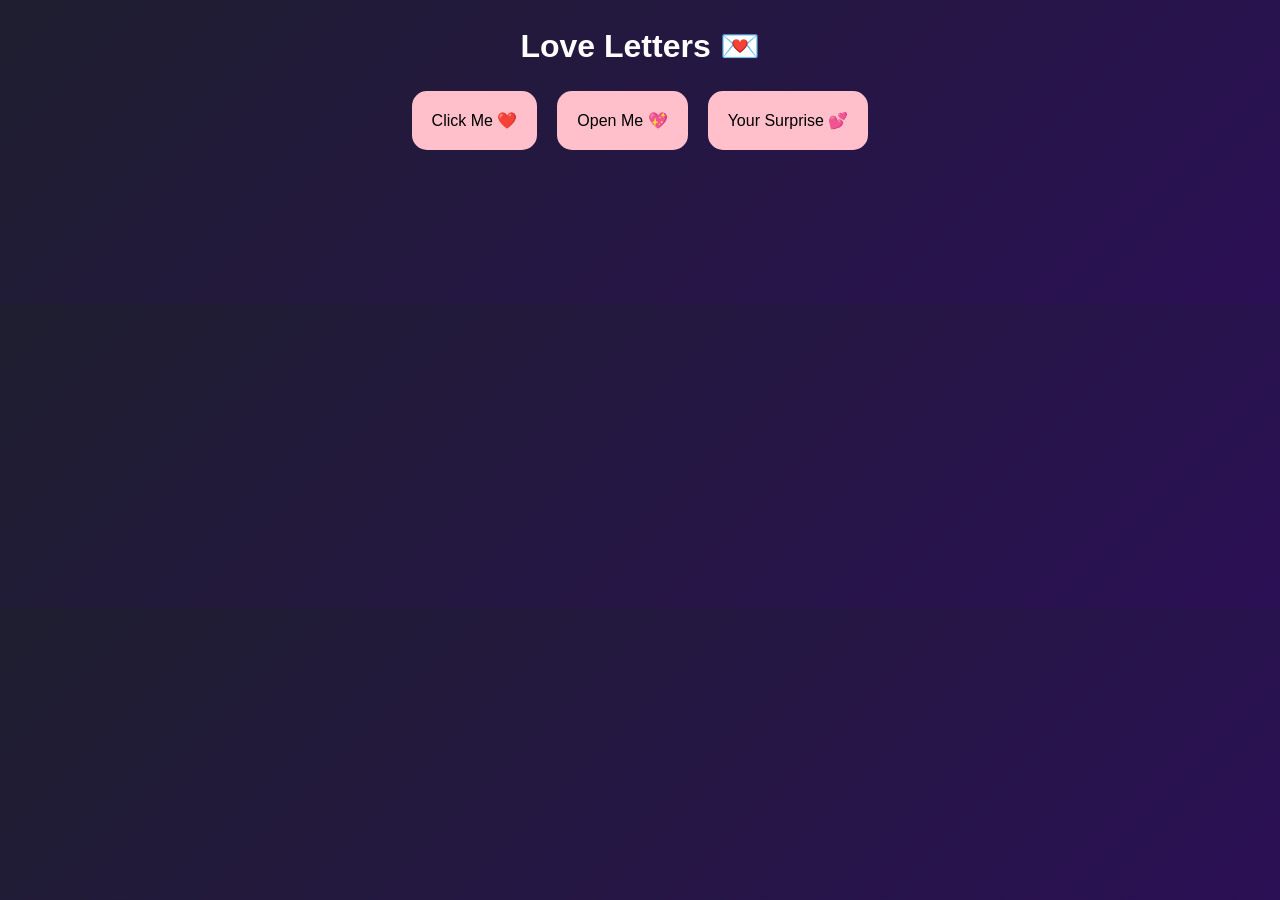
<file: Letters.html>
<!DOCTYPE html>
<html>
<head>
<link rel="stylesheet" href="style.css">
</head>
<body class="dark">

<h2>Love Letters 💌</h2>

<div class="letters">
<div class="letter" onclick="openLetter(this)">Click Me ❤️</div>
<div class="letter" onclick="openLetter(this)">Open Me 💖</div>
<div class="letter" onclick="openLetter(this)">Your Surprise 💕</div>
</div>

<canvas id="fireworks"></canvas>

<script src="script.js"></script>
</body>
</html>
</file>
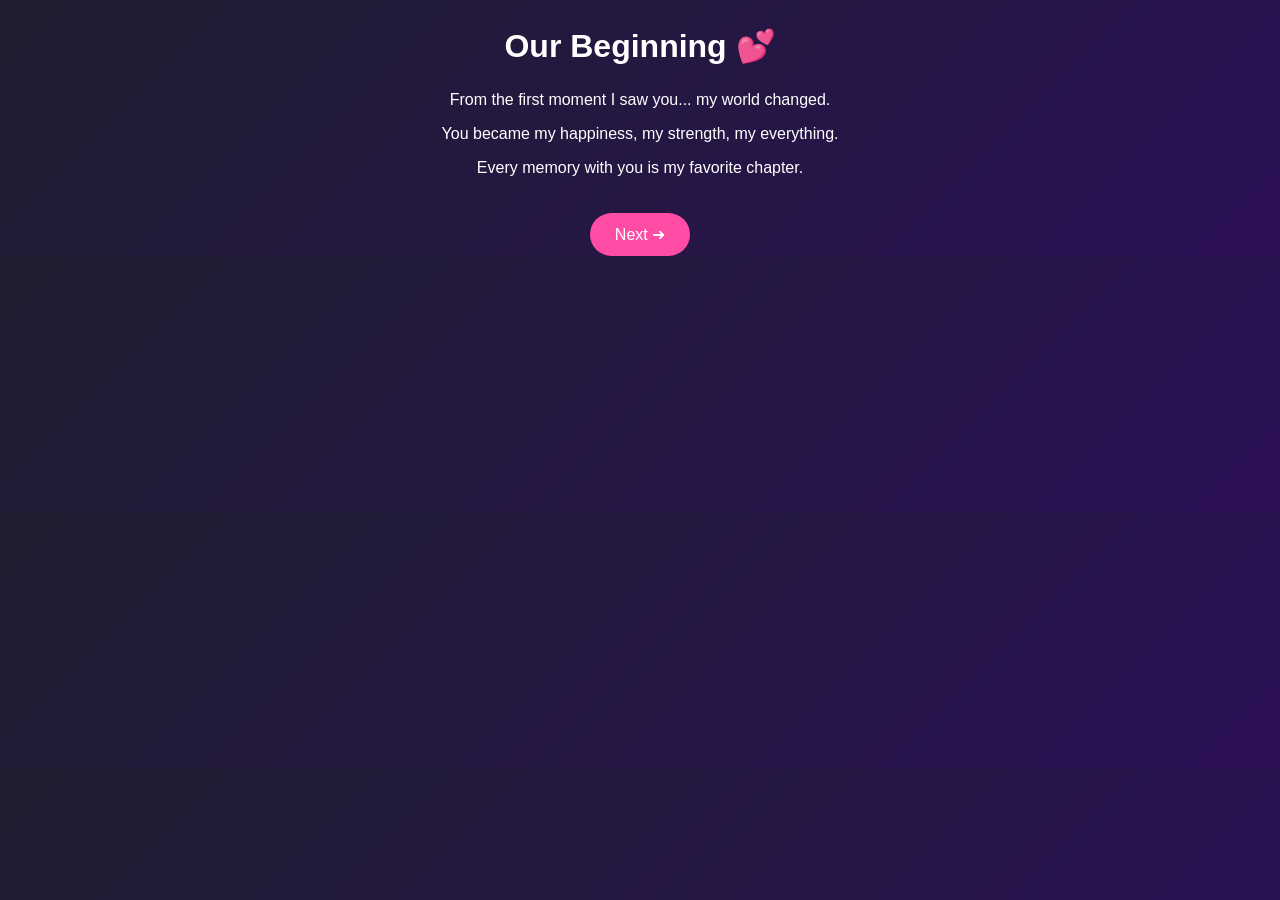
<file: Story.html>
<!DOCTYPE html>
<html>
<head>
<link rel="stylesheet" href="style.css">
</head>
<body class="dark">

<div class="page">
<h2>Our Beginning 💕</h2>
<p>From the first moment I saw you... my world changed.</p>
<p>You became my happiness, my strength, my everything.</p>
<p>Every memory with you is my favorite chapter.</p>

<a href="gallery.html" class="nav-btn">Next ➜</a>
</div>

</body>
</html>
</file>
<file: style.css>
body.dark {
    margin: 0;
    font-family: 'Segoe UI', sans-serif;
    background: linear-gradient(135deg,#1e1e2f,#2b1055);
    color: white;
    text-align: center;
}

.container {
    margin-top: 15%;
}

h1,h2 {
    font-size: 32px;
}

.countdown {
    display: flex;
    justify-content: center;
    gap: 15px;
    margin: 20px 0;
}

.time-box {
    background: #ffffff10;
    padding: 20px;
    border-radius: 15px;
    backdrop-filter: blur(10px);
    box-shadow: 0 0 20px #ff4da6;
}

.time-box span {
    font-size: 28px;
    font-weight: bold;
}

button, .nav-btn {
    padding: 12px 25px;
    border-radius: 30px;
    background: #ff4da6;
    color: white;
    text-decoration: none;
    border: none;
    margin-top: 20px;
    display: inline-block;
}

.gallery {
    display: grid;
    grid-template-columns: repeat(auto-fit,minmax(120px,1fr));
    gap: 10px;
    padding: 20px;
}

.gallery img {
    width: 100%;
    border-radius: 15px;
}

.letters {
    display: flex;
    justify-content: center;
    gap: 20px;
}

.letter {
    background: pink;
    padding: 20px;
    border-radius: 15px;
    cursor: pointer;
    color: black;
}
</file>
